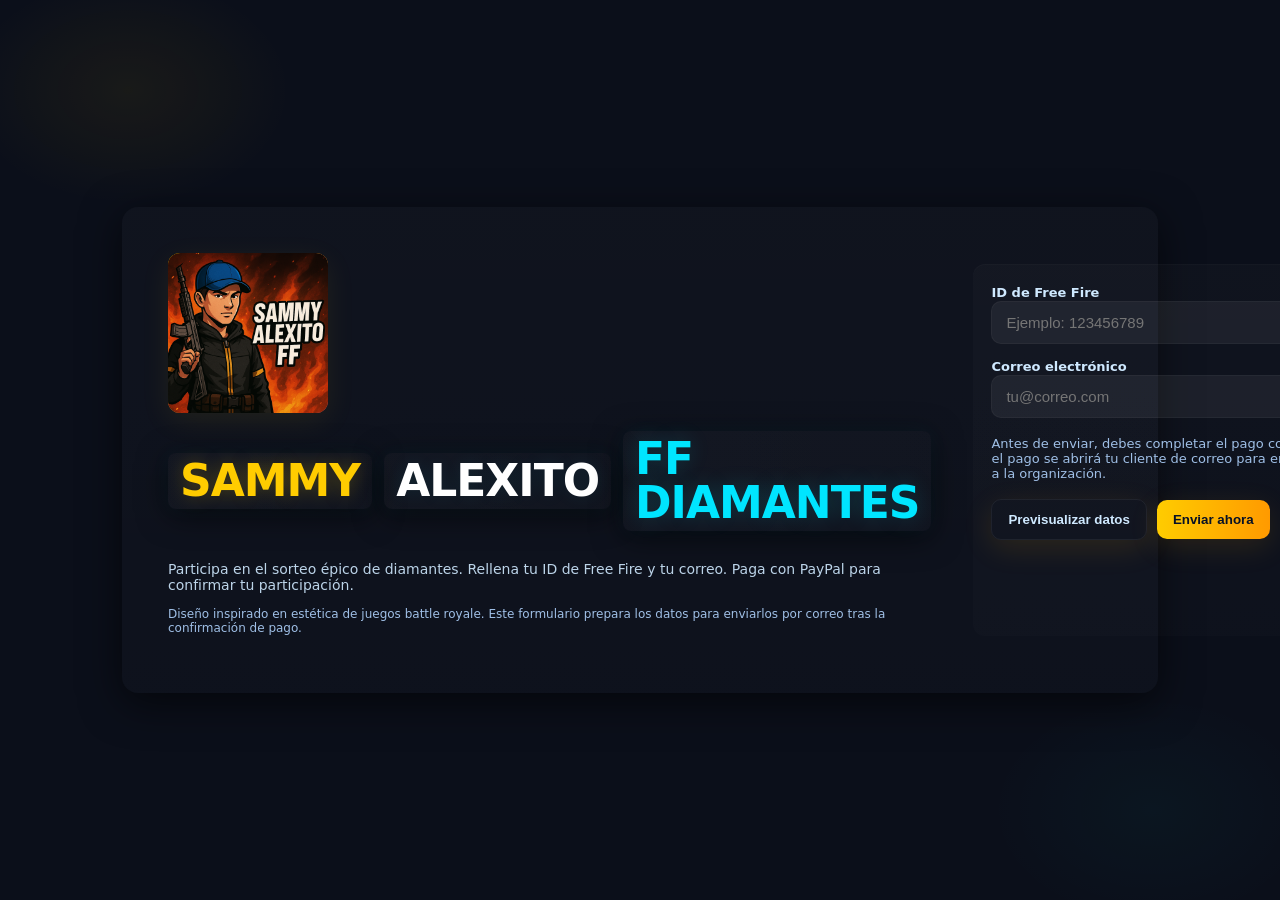
<file: index.html>
<!doctype html>
<html lang="es">
<head>
  <meta charset="utf-8" />
  <meta name="viewport" content="width=device-width,initial-scale=1" />
  <title>Sammy Alexito FF Diamantes - Sorteo</title>
  <style>
    :root{
      --bg:#0b0f1a;
      --accent:#ffcc00;
      --glass: rgba(255,255,255,0.06);
      --card:#0f1724;
      --neon: #00e5ff;
    }
    html,body{height:100%;margin:0;font-family:Inter, system-ui, -apple-system, "Segoe UI", Roboto, "Helvetica Neue", Arial;}
    body{
      background: radial-gradient(ellipse at 10% 10%, rgba(255,204,0,0.06), transparent 10%),
                  radial-gradient(ellipse at 90% 90%, rgba(0,229,255,0.03), transparent 10%),
                  var(--bg);
      color:#e6eef8;
      display:flex;
      align-items:center;
      justify-content:center;
      padding:32px;
      box-sizing:border-box;
    }

    .container{
      width:100%;
      max-width:980px;
      background: linear-gradient(180deg, rgba(255,255,255,0.02), rgba(255,255,255,0.01));
      border-radius:16px;
      padding:28px;
      box-shadow: 0 10px 40px rgba(0,0,0,0.6);
      display:grid;
      grid-template-columns: 1fr 420px;
      gap:24px;
      align-items:center;
    }

    /* Left hero */
    .hero{
      padding:18px;
    }

    .logo{
      width:160px;
      height:160px;
      background:linear-gradient(135deg,#ffcc00,#ff6b6b);
      border-radius:12px;
      display:flex;
      align-items:center;
      justify-content:center;
      overflow:hidden;
      box-shadow: 0 8px 30px rgba(255,204,0,0.08), inset 0 -6px 18px rgba(0,0,0,0.25);
    }
    .logo img{width:100%;height:100%;object-fit:contain;display:block;}

    /* Epic animated title */
    .title{
      margin-top:18px;
      font-weight:900;
      font-size:44px;
      line-height:1;
      letter-spacing: -1px;
      text-transform:uppercase;
      display:flex;
      gap:12px;
      align-items:center;
    }

    .title .word{
      position:relative;
      display:inline-block;
      padding:6px 12px;
      border-radius:8px;
      background: linear-gradient(90deg, rgba(255,255,255,0.02), rgba(255,255,255,0.01));
      transform-origin:center;
      animation: float 4s ease-in-out infinite;
      box-shadow: 0 6px 30px rgba(0,0,0,0.6), 0 0 18px rgba(0,229,255,0.06);
    }

    .title .word:nth-child(1){ color:var(--accent); text-shadow:0 0 18px rgba(255,204,0,0.25); animation-delay:0s;}
    .title .word:nth-child(2){ color:#fff; text-shadow:0 0 18px rgba(0,229,255,0.08); animation-delay:0.2s;}
    .title .word:nth-child(3){ color:var(--neon); text-shadow:0 0 22px rgba(0,229,255,0.18); animation-delay:0.4s;}

    @keyframes float{
      0%{ transform: translateY(0) rotate(-1deg) scale(1); }
      50%{ transform: translateY(-8px) rotate(1deg) scale(1.02); }
      100%{ transform: translateY(0) rotate(-1deg) scale(1); }
    }

    .subtitle{
      margin-top:12px;
      font-size:14px;
      color: #cfe9ff;
      opacity:0.9;
    }

    /* Right card */
    .card{
      background: linear-gradient(180deg, rgba(255,255,255,0.02), rgba(255,255,255,0.01));
      border-radius:12px;
      padding:18px;
      box-shadow: inset 0 1px 0 rgba(255,255,255,0.02);
    }

    form{
      display:flex;
      flex-direction:column;
      gap:12px;
    }

    label{ font-size:13px; color:#cfe9ff; font-weight:600; }
    input[type="text"], input[type="email"]{
      width:100%;
      padding:12px 14px;
      border-radius:10px;
      border:1px solid rgba(255,255,255,0.04);
      background:var(--glass);
      color: #eaf6ff;
      outline:none;
      transition: box-shadow .18s, transform .12s;
      font-size:15px;
    }
    input:focus{ box-shadow: 0 6px 30px rgba(0,0,0,0.6), 0 0 18px rgba(0,229,255,0.06); transform: translateY(-2px); }

    .note{ font-size:12px; color:#9fbfe6; margin-top:6px; }

    .actions{
      display:flex;
      gap:10px;
      align-items:center;
      margin-top:6px;
    }

    .btn{
      padding:12px 16px;
      border-radius:10px;
      border:0;
      cursor:pointer;
      font-weight:700;
      color:#071126;
      background: linear-gradient(90deg,var(--accent),#ff9a00);
      box-shadow: 0 8px 30px rgba(255,170,0,0.12);
      transition: transform .12s, opacity .12s;
    }
    .btn:active{ transform: translateY(2px); }
    .btn.secondary{
      background:transparent;
      color:#cfe9ff;
      border:1px solid rgba(255,255,255,0.06);
      font-weight:700;
    }

    .small{ font-size:13px; color:#9fbfe6; }

    .status{
      margin-top:10px;
      font-size:13px;
      color:#bfe6c9;
      min-height:20px;
    }

    /* PayPal container styling */
    #paypal-button-container{
      margin-top:12px;
    }

    /* Responsive */
    @media (max-width:900px){
      .container{ grid-template-columns: 1fr; padding:18px; }
      .logo{ width:120px;height:120px; }
      .title{ font-size:32px; }
    }
  </style>
</head>
<body>
  <div class="container" role="main">
    <div class="hero" aria-labelledby="hero-title">
      <div class="logo" aria-hidden="true">
        <!-- Asegúrate de subir logoalexito.png al mismo directorio -->
        <img src="logoalexito.png" alt="Logo Sammy Alexito" />
      </div>

      <h1 class="title" id="hero-title" aria-hidden="false">
        <span class="word">Sammy</span>
        <span class="word">Alexito</span>
        <span class="word">FF Diamantes</span>
      </h1>

      <p class="subtitle">Participa en el sorteo épico de diamantes. Rellena tu ID de Free Fire y tu correo. Paga con PayPal para confirmar tu participación.</p>

      <p class="note">Diseño inspirado en estética de juegos battle royale. Este formulario prepara los datos para enviarlos por correo tras la confirmación de pago.</p>
    </div>

    <aside class="card" aria-label="Formulario de participación">
      <form id="entryForm" autocomplete="off" novalidate>
        <div>
          <label for="ffId">ID de Free Fire</label>
          <input id="ffId" name="ffId" type="text" placeholder="Ejemplo: 123456789" required />
        </div>

        <div>
          <label for="email">Correo electrónico</label>
          <input id="email" name="email" type="email" placeholder="tu@correo.com" required />
        </div>

        <div class="note small">Antes de enviar, debes completar el pago con PayPal. Tras el pago se abrirá tu cliente de correo para enviar los datos a la organización.</div>

        <div class="actions">
          <button type="button" id="previewBtn" class="btn secondary">Previsualizar datos</button>
          <button type="submit" id="sendBtn" class="btn" disabled>Enviar ahora</button>
        </div>

        <div id="paypal-section" style="margin-top:12px;">
          <div id="paypal-button-container"></div>
        </div>

        <div class="status" id="status" aria-live="polite"></div>
      </form>
    </aside>
  </div>

  <!-- PayPal SDK con client-id proporcionado -->
  <script
    src="https://www.paypal.com/sdk/js?client-id=BAAbZF0JaGjF7ZxeCXdcpHD7LWQJiWrhv8xvkfH2T2vb5ohXM_rzJKl5TSsrB33Y1LPSzd0GoWAvj_PgGo&currency=USD">
  </script>

  <script>
    // Configuración
    const RECEIVER_EMAIL = "akingalpha1282@gmail.com";
    const form = document.getElementById("entryForm");
    const ffIdInput = document.getElementById("ffId");
    const emailInput = document.getElementById("email");
    const statusEl = document.getElementById("status");
    const sendBtn = document.getElementById("sendBtn");
    const previewBtn = document.getElementById("previewBtn");

    let paymentCompleted = false;
    let lastPaymentInfo = null;

    // Validación simple
    function validateForm(){
      const ff = ffIdInput.value.trim();
      const em = emailInput.value.trim();
      if(!ff || !em) return false;
      // email básico
      const re = /^[^\s@]+@[^\s@]+\.[^\s@]+$/;
      return re.test(em);
    }

    previewBtn.addEventListener("click", () => {
      if(!validateForm()){
        statusEl.textContent = "Por favor completa correctamente ID de Free Fire y correo.";
        statusEl.style.color = "#ffb3b3";
        return;
      }
      statusEl.style.color = "#bfe6c9";
      statusEl.textContent = `ID: ${ffIdInput.value.trim()} · Correo: ${emailInput.value.trim()}. Pulsa pagar con PayPal para confirmar.`;
    });

    // Renderizamos botón PayPal con flujo client-side
    paypal.Buttons({
      style: {
        layout: 'vertical',
        color:  'gold',
        shape:  'rect',
        label:  'paypal'
      },
      createOrder: function(data, actions) {
        // Aquí definimos un pago simbólico. Ajusta el monto según tu necesidad.
        return actions.order.create({
          purchase_units: [{
            amount: {
              value: '1.00'
            },
            description: 'Confirmación participación Sammy Alexito FF Diamantes'
          }]
        });
      },
      onApprove: function(data, actions) {
        // Capturamos la orden y marcamos pago completado
        return actions.order.capture().then(function(details) {
          paymentCompleted = true;
          lastPaymentInfo = details;
          statusEl.style.color = "#bfe6c9";
          statusEl.textContent = "Pago completado. Preparando envío de datos al organizador.";
          // Habilitar botón de envío
          sendBtn.disabled = false;
          // Opcional: enviar automáticamente abriendo cliente de correo
          setTimeout(() => {
            triggerMailTo(true);
          }, 800);
        });
      },
      onCancel: function (data) {
        statusEl.style.color = "#ffd9a8";
        statusEl.textContent = "Pago cancelado. No se enviaron los datos.";
      },
      onError: function (err) {
        console.error(err);
        statusEl.style.color = "#ffb3b3";
        statusEl.textContent = "Ocurrió un error con PayPal. Intenta de nuevo.";
      }
    }).render('#paypal-button-container');

    // Construye y abre mailto con los datos del formulario y la info de pago
    function triggerMailTo(autoOpen){
      if(!validateForm()){
        statusEl.style.color = "#ffb3b3";
        statusEl.textContent = "Completa los campos antes de enviar.";
        return;
      }

      // Preparar cuerpo del correo
      const ffId = encodeURIComponent(ffIdInput.value.trim());
      const userEmail = encodeURIComponent(emailInput.value.trim());
      let body = `Registro para Sorteo Sammy Alexito FF Diamantes%0A%0AID Free Fire: ${ffId}%0ACorreo del participante: ${userEmail}%0A%0A`;

      if(paymentCompleted && lastPaymentInfo){
        const payer = lastPaymentInfo.payer || {};
        const payerName = encodeURIComponent((payer.name && payer.name.given_name ? payer.name.given_name : '') + ' ' + (payer.name && payer.name.surname ? payer.name.surname : ''));
        const orderId = encodeURIComponent(lastPaymentInfo.id || '');
        const amount = encodeURIComponent((lastPaymentInfo.purchase_units && lastPaymentInfo.purchase_units[0] && lastPaymentInfo.purchase_units[0].amount && lastPaymentInfo.purchase_units[0].amount.value) || '');
        body += `Pago confirmado con PayPal%0AOrder ID: ${orderId}%0APagador: ${payerName}%0AImporte: ${amount} USD%0A%0A`;
      } else {
        body += `Pago: No confirmado%0A%0A`;
      }

      body += `Aviso: Este correo fue generado desde el formulario de la web.`;

      const subject = encodeURIComponent("Registro Sammy Alexito FF Diamantes");
      const mailto = `mailto:${RECEIVER_EMAIL}?subject=${subject}&body=${body}`;

      // Si autoOpen true abrimos el cliente de correo. Si no, dejamos que el usuario pulse Enviar ahora.
      if(autoOpen){
        window.location.href = mailto;
        statusEl.textContent = "Se abrió tu cliente de correo para enviar los datos. Revisa y pulsa enviar.";
      } else {
        // Dejar el mailto en el botón enviar para que el usuario lo active manualmente
        sendBtn.onclick = function(e){
          e.preventDefault();
          window.location.href = mailto;
          statusEl.textContent = "Se abrió tu cliente de correo para enviar los datos. Revisa y pulsa enviar.";
        };
      }
    }

    // Envío por formulario: si el pago ya fue completado, abrimos mailto
    form.addEventListener("submit", function(e){
      e.preventDefault();
      if(!validateForm()){
        statusEl.style.color = "#ffb3b3";
        statusEl.textContent = "Completa correctamente los campos antes de enviar.";
        return;
      }
      if(!paymentCompleted){
        statusEl.style.color = "#ffd9a8";
        statusEl.textContent = "Debes completar el pago con PayPal antes de enviar.";
        return;
      }
      // Abrir cliente de correo con los datos y la info de pago
      triggerMailTo(true);
    });

    // Inicialmente el botón enviar está deshabilitado hasta pago completado
    sendBtn.disabled = true;
  </script>
</body>
</html>
</file>
